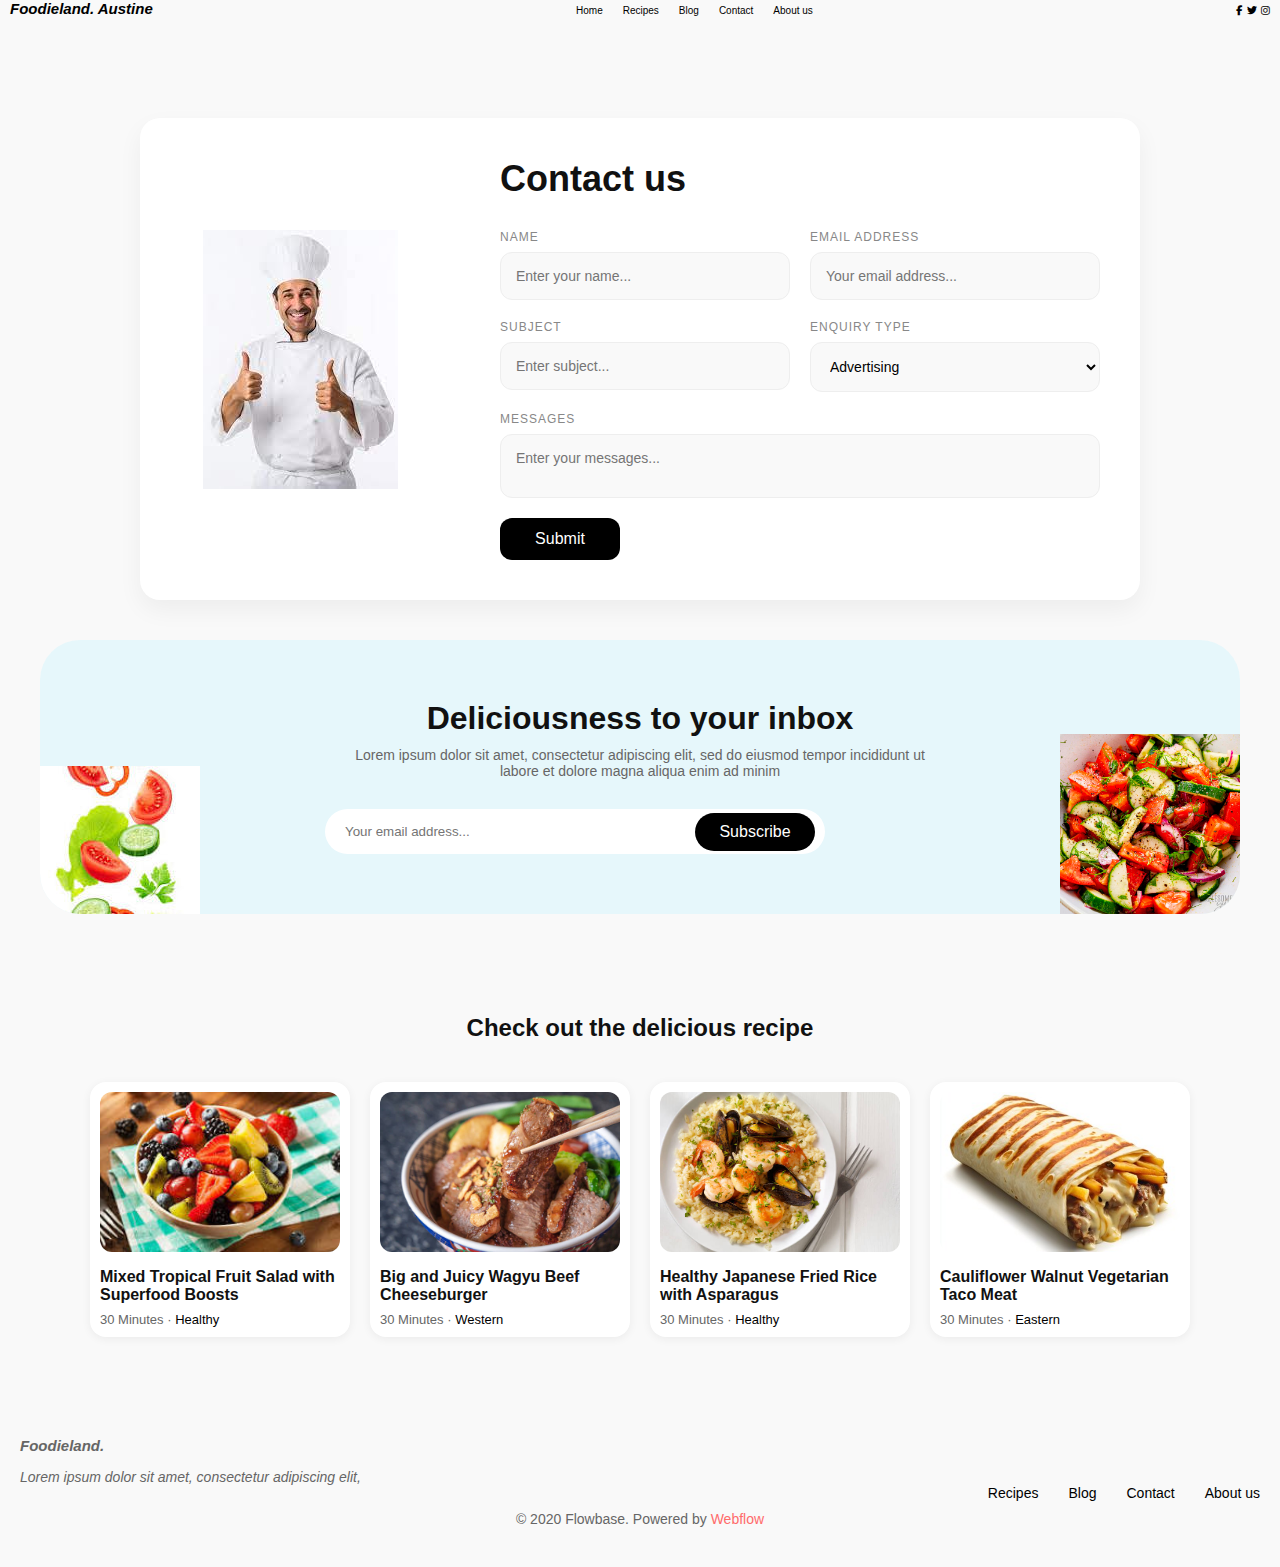
<file: index.html>
<!DOCTYPE html>
<html lang="en">
<head>
    <meta charset="UTF-8">
    <meta name="viewport" content="width=device-width, initial-scale=1.0">
    <link rel="stylesheet" href="https://cdnjs.cloudflare.com/ajax/libs/font-awesome/6.5.0/css/all.min.css">
    <link rel="stylesheet" href="styles.css">
    <title>Foodieland Contact</title>
</head>
<body>
  <body>
  <!-- <header> -->
    <!-- <nav style="max-width: 100vh;" > -->
      
      <div class="navbar">
      <div class="logo">Foodieland. Austine</div>

      <div>
  <ul class="nav-links">
        <li><a href="#">Home</a></li>
        <li><a href="#">Recipes</a></li>
        <li><a href="#">Blog</a></li>
        <li><a href="#">Contact</a></li>
        <li><a href="#">About us</a></li>
      </ul>

      </div>

            <div class="social-icons">
  <a href="https://www.facebook.com"><i class="fab fa-facebook-f"></i></a>
  <a href="https://twitter.com"><i class="fab fa-twitter"></i></a>
  <a href="https://instagram.com"><i class="fab fa-instagram"></i></a>
</div>

      </div>
  
  






    <!-- </nav> -->
  <!-- </header> -->
   <div class="contact-container">
    <div class="image-container">
      <img src="images/chef.jpg" alt="Chef giving thumbs up">
    </div>
    <div class="form-container">
      <h1>Contact us</h1>
      <form>
        <div class="form-row">
          <div class="form-group">
            <label for="name">Name</label>
            <input type="text" id="name" placeholder="Enter your name..." />
          </div>
          <div class="form-group">
            <label for="email">Email Address</label>
            <input type="email" id="email" placeholder="Your email address..." />
          </div>
        </div>
        <div class="form-row">
          <div class="form-group">
            <label for="subject">Subject</label>
            <input type="text" id="subject" placeholder="Enter subject..." />
          </div>
          <div class="form-group">
            <label for="enquiry">Enquiry Type</label>
            <select id="enquiry">
              <option>Advertising</option>
              <option>Support</option>
              <option>Partnership</option>
            </select>
          </div>
        </div>
        <div class="form-group full-width">
          <label for="message">Messages</label>
          <textarea id="message" placeholder="Enter your messages..."></textarea>
        </div>
        <button type="submit">Submit</button>
      </form>
    </div>
  </div>

  <!-- Subscription Banner -->
  <section class="subscribe-section">
    <div class="subscribe-content">
      <h1>Deliciousness to your inbox</h1>
      <p>Lorem ipsum dolor sit amet, consectetur adipiscing elit, sed do eiusmod tempor incididunt ut labore et dolore magna aliqua enim ad minim</p>
      <div class="subscribe-form">
         <input type="email" placeholder="Your email address...">
        <button class="btn">Subscribe</button>

      
      </div>
    </div>
    <div class="subscribe-images">
      <img src="images/left.jpg" alt="Left ingredients" class="left-img">
      <img src="images/Right.jpg" alt="Right ingredients" class="right-img">
    </div>
  </section>

  <!-- Recipe Grid -->
  <section class="recipes-section">
    <h2>Check out the delicious recipe</h2>
    <div class="recipes-grid">
      <!-- Recipe Card -->
      <div class="recipe-card">
        <img src="images/fruit-salad.jpg" alt="Fruit Salad">
        <h3>Mixed Tropical Fruit Salad with Superfood Boosts</h3>
        <p>30 Minutes · <span>Healthy</span></p>
      </div>
      <div class="recipe-card">
        <img src="images/wagyu-beef.jpg" alt="Wagyu Burger">
        <h3>Big and Juicy Wagyu Beef Cheeseburger</h3>
        <p>30 Minutes · <span>Western</span></p>
      </div>
      <div class="recipe-card">
        <img src="images/japanese-rice.jpg" alt="Fried Rice">
        <h3>Healthy Japanese Fried Rice with Asparagus</h3>
        <p>30 Minutes · <span>Healthy</span></p>
      </div>
      <div class="recipe-card">
        <img src="images/taco-meat.jpg" alt="Taco">
        <h3>Cauliflower Walnut Vegetarian Taco Meat</h3>
        <p>30 Minutes · <span>Eastern</span></p>
      </div>
    </div>
  </section>

  <!-- Footer -->
  <footer class="footer">
    <div class="footer-brand">Foodieland.</div>
    <div class="footer-writeup">Lorem ipsum dolor sit amet, consectetur adipiscing elit,</div>
    <div class="footer-links">
      <a href="#">Recipes</a>
      <a href="#">Blog</a>
      <a href="#">Contact</a>
      <a href="#">About us</a>
    </div>
    <p class="footer-copy">© 2020 Flowbase. Powered by <span>Webflow</span></p>
  </footer>
  
</body>
</html>
</file>
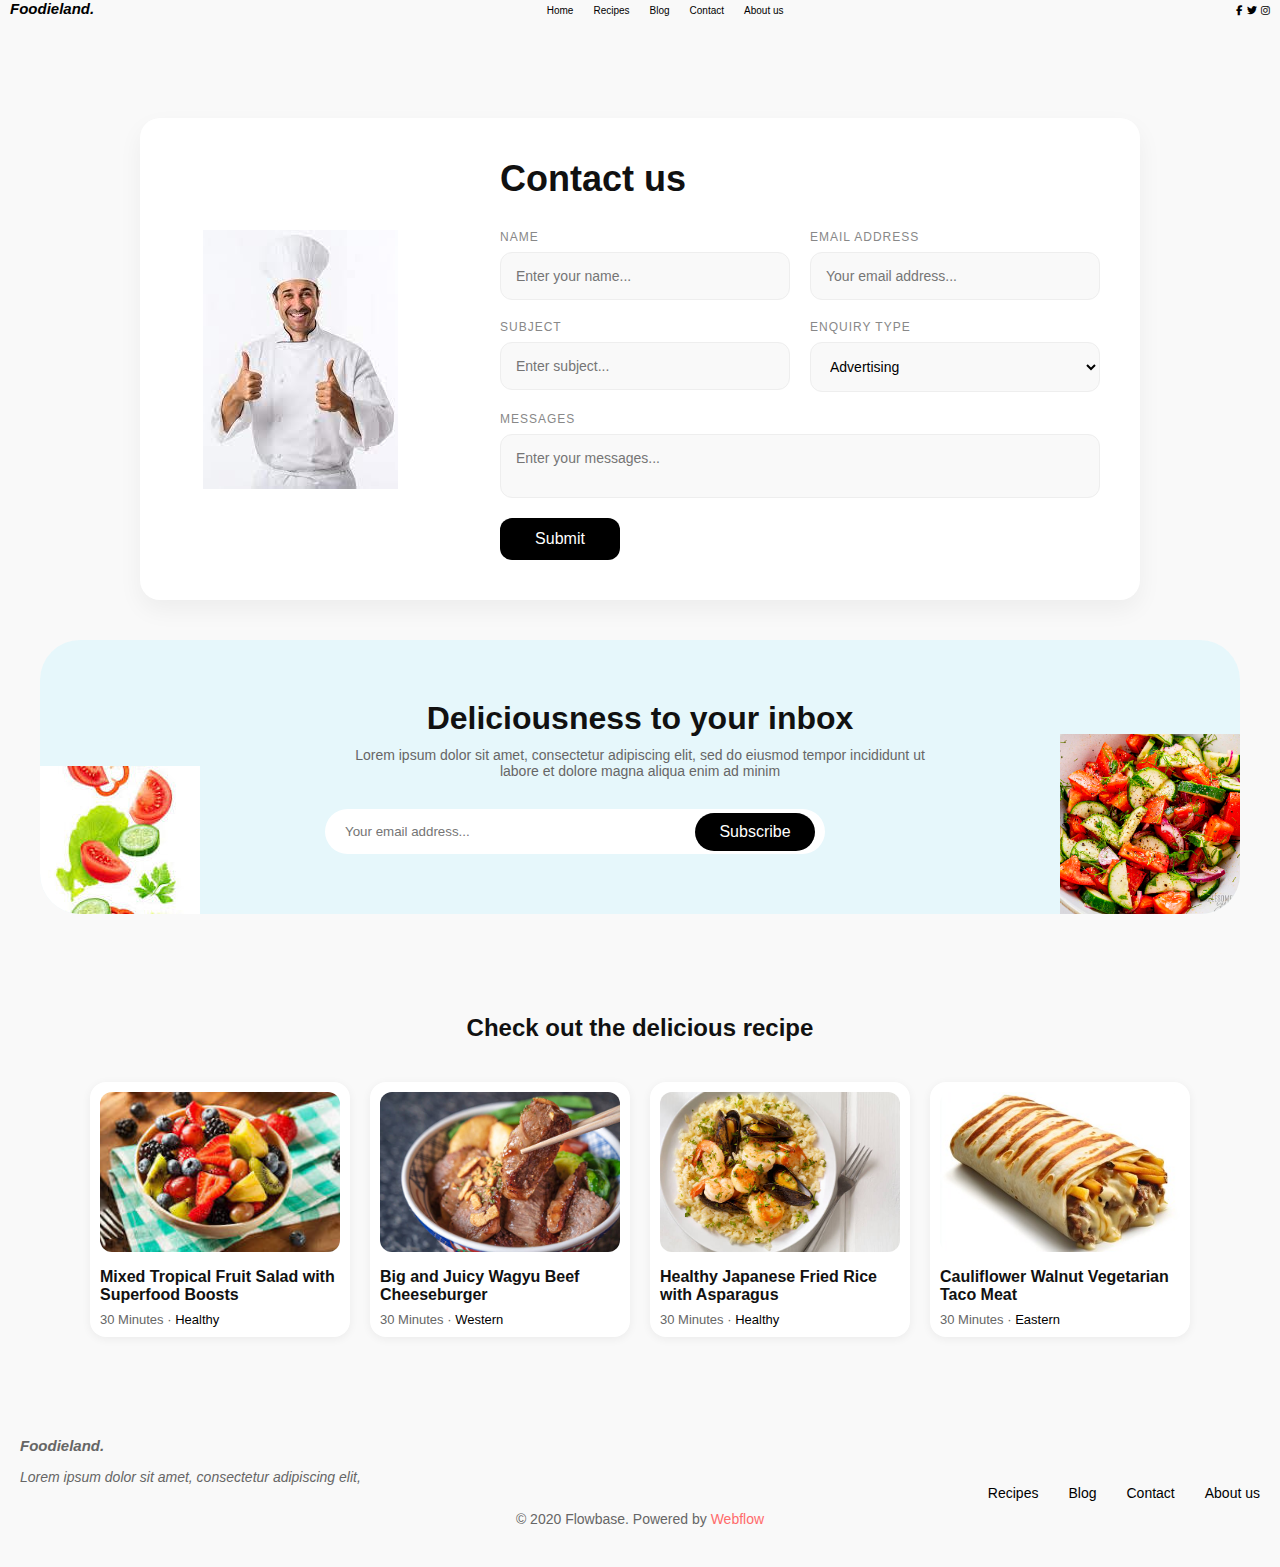
<file: Cooking-free.html>
<!DOCTYPE html>
<html lang="en">
<head>
    <meta charset="UTF-8">
    <meta name="viewport" content="width=device-width, initial-scale=1.0">
    <link rel="stylesheet" href="https://cdnjs.cloudflare.com/ajax/libs/font-awesome/6.5.0/css/all.min.css">
    <link rel="stylesheet" href="styles.css">
    <title>Foodieland Contact</title>
</head>
<body>
  <body>
  <!-- <header> -->
    <!-- <nav style="max-width: 100vh;" > -->
      
      <div class="navbar">
      <div class="logo">Foodieland.</div>

      <div>
  <ul class="nav-links">
        <li><a href="#">Home</a></li>
        <li><a href="#">Recipes</a></li>
        <li><a href="#">Blog</a></li>
        <li><a href="#">Contact</a></li>
        <li><a href="#">About us</a></li>
      </ul>

      </div>

            <div class="social-icons">
  <a href="https://www.facebook.com"><i class="fab fa-facebook-f"></i></a>
  <a href="https://twitter.com"><i class="fab fa-twitter"></i></a>
  <a href="https://instagram.com"><i class="fab fa-instagram"></i></a>
</div>

      </div>
  
  






    <!-- </nav> -->
  <!-- </header> -->
   <div class="contact-container">
    <div class="image-container">
      <img src="images/chef.jpg" alt="Chef giving thumbs up">
    </div>
    <div class="form-container">
      <h1>Contact us</h1>
      <form>
        <div class="form-row">
          <div class="form-group">
            <label for="name">Name</label>
            <input type="text" id="name" placeholder="Enter your name..." />
          </div>
          <div class="form-group">
            <label for="email">Email Address</label>
            <input type="email" id="email" placeholder="Your email address..." />
          </div>
        </div>
        <div class="form-row">
          <div class="form-group">
            <label for="subject">Subject</label>
            <input type="text" id="subject" placeholder="Enter subject..." />
          </div>
          <div class="form-group">
            <label for="enquiry">Enquiry Type</label>
            <select id="enquiry">
              <option>Advertising</option>
              <option>Support</option>
              <option>Partnership</option>
            </select>
          </div>
        </div>
        <div class="form-group full-width">
          <label for="message">Messages</label>
          <textarea id="message" placeholder="Enter your messages..."></textarea>
        </div>
        <button type="submit">Submit</button>
      </form>
    </div>
  </div>

  <!-- Subscription Banner -->
  <section class="subscribe-section">
    <div class="subscribe-content">
      <h1>Deliciousness to your inbox</h1>
      <p>Lorem ipsum dolor sit amet, consectetur adipiscing elit, sed do eiusmod tempor incididunt ut labore et dolore magna aliqua enim ad minim</p>
      <div class="subscribe-form">
           <input type="email" placeholder="Your email address...">
        <button class="btn">Subscribe</button>
      
      </div>
    </div>
    <div class="subscribe-images">
      <img src="images/left.jpg" alt="Left ingredients" class="left-img">
      <img src="images/Right.jpg" alt="Right ingredients" class="right-img">
    </div>
  </section>

  <!-- Recipe Grid -->
  <section class="recipes-section">
    <h2>Check out the delicious recipe</h2>
    <div class="recipes-grid">
      <!-- Recipe Card -->
      <div class="recipe-card">
        <img src="images/fruit-salad.jpg" alt="Fruit Salad">
        <h3>Mixed Tropical Fruit Salad with Superfood Boosts</h3>
        <p>30 Minutes · <span>Healthy</span></p>
      </div>
      <div class="recipe-card">
        <img src="images/wagyu-beef.jpg" alt="Wagyu Burger">
        <h3>Big and Juicy Wagyu Beef Cheeseburger</h3>
        <p>30 Minutes · <span>Western</span></p>
      </div>
      <div class="recipe-card">
        <img src="images/japanese-rice.jpg" alt="Fried Rice">
        <h3>Healthy Japanese Fried Rice with Asparagus</h3>
        <p>30 Minutes · <span>Healthy</span></p>
      </div>
      <div class="recipe-card">
        <img src="images/taco-meat.jpg" alt="Taco">
        <h3>Cauliflower Walnut Vegetarian Taco Meat</h3>
        <p>30 Minutes · <span>Eastern</span></p>
      </div>
    </div>
  </section>

  <!-- Footer -->
  <footer class="footer">
    <div class="footer-brand">Foodieland.</div>
    <div class="footer-writeup">Lorem ipsum dolor sit amet, consectetur adipiscing elit,</div>
    <div class="footer-links">
      <a href="#">Recipes</a>
      <a href="#">Blog</a>
      <a href="#">Contact</a>
      <a href="#">About us</a>
    </div>
    <p class="footer-copy">© 2020 Flowbase. Powered by <span>Webflow</span></p>
  </footer>
  
</body>
</html>
</file>
<file: styles.css>
* {
  box-sizing: border-box;
  margin: 0;
  padding: 0;
  font-family: sans-serif;
}

body {
  background: #f9f9f9;
  color: #111;
}

header {
  background: white;
  padding: 20px 40px;
  display: flex;
  justify-content: space-between;
  text-transform: unset;
}
.logo {
  font-weight: 700;
  font-size: 15px;
  font-style: italic;
  color: #000;
  
  
  
}

  .nav-links {
  align-items:center;
  list-style: none;
  display: flex;
  gap: 20px;
  text-align: center;
  justify-content: center;
}

.nav-links a, .social-icons a {
  text-align: center;
  font-size: x-small;
  text-decoration: none;
  gap: 20px;
  color: black; 

}



.contact-container {
  display: flex;
  max-width: 1000px;
  margin: 0 auto;
  background: #fff;
  border-radius: 20px;
  box-shadow: 0 10px 25px rgba(0, 0, 0, 0.05);
}

.image-container {
  flex: 1;
  padding: 10px;
  display: flex;
  align-items: center;
  justify-content: center;
  width: 1000px;
  height: auto;
  
}

.form-container {
  flex: 2;
  padding: 40px;
}

.form-container h1 {
  font-size: 36px;
  margin-bottom: 30px;
}

form {
  display: flex;
  flex-direction: column;
  gap: 20px;
}

.form-row {
  display: flex;
  gap: 20px;
}

.form-group {
  flex: 1;
  display: flex;
  flex-direction: column;
}

.form-group label {
  font-size: 12px;
  color: #888;
  margin-bottom: 8px;
  text-transform: uppercase;
  letter-spacing: 1px;
}

.form-group input,
.form-group select,
.form-group textarea {
  padding: 15px;
  border: 1px solid #eee;
  border-radius: 12px;
  font-size: 14px;
  background-color: #f9f9f9;
  resize: none;
  outline: none;
  transition: border 0.3s;
}

.form-group input:focus,
.form-group select:focus,
.form-group textarea:focus {
  border-color: #ccc;
}

.full-width {
  width: 100%;
}

button {
  width: 120px;
  padding: 12px;
  border: none;
  background-color: #000;
  color: white;
  font-size: 16px;
  border-radius: 12px;
  cursor: pointer;
  align-self: flex-start;
  transition: background-color 0.3s ease;
}

.button:hover {
  background-color: #333;

}



.subscribe-section {
  background: #e6f7fb;
  padding: 60px 20px;
  text-align: center;
  border-radius: 40px;
  margin: 40px auto;
  max-width: 1200px;
  position: relative;
  overflow: hidden;
  display: flex;
  justify-content: center;
  align-items: center;
}

.subscribe-section h1 {
  font-size: 32px;
  margin-bottom: 10px;
}

.subscribe-section p {
  max-width: 600px;
  margin: 0 auto 30px;
  font-size: 14px;
  color: #666;
}

.subscribe-form {
  display: flex;
  justify-content: center;
  align-items: center;
  gap: 10px;
  flex-wrap: wrap;
}

.subscribe-form input {
  padding: 15px 20px;
  border: none;
  border-radius: 30px;
  width: 500px;
  max-width: 80%;
  outline: none;
}

.subscribe-form button {
  padding: 10px;
  background-color: #000;
  color: #fff;
  border-radius: 30px;
  position: relative;
}

.subscribe-images .left-img {
  position: absolute;
  left: 0;
  bottom: 0;
  max-height: 150px;
 
}

.subscribe-images .right-img {
  position: absolute;
  right: 0;
  bottom: 0;
  max-height: 180px;
 
}


.recipes-section {
  padding: 60px 20px;
  text-align: center;
}

.recipes-section h2 {
  font-size: 24px;
  margin-bottom: 40px;
}

.recipes-grid {
  display: grid;
  grid-template-columns: repeat(auto-fit, minmax(240px, 1fr));
  gap: 20px;
  max-width: 1100px;
  margin: 0 auto;
}

.recipe-card {
  background: #fff;
  border-radius: 16px;
  box-shadow: 0 2px 10px rgba(0, 0, 0, 0.06);
  padding: 10px;
  transition: transform 0.2s ease;
}

.recipe-card:hover {
  transform: translateY(-5px);
}

.recipe-card img {
  width: 100%;
  border-radius: 12px;
  height: 160px;
  object-fit: cover;
  margin-bottom: 12px;
}

.recipe-card h3 {
  font-size: 16px;
  margin-bottom: 8px;
  text-align: left;
}

.recipe-card p {
  font-size: 13px;
  color: #666;
  text-align: left;
}

.recipe-card span {
  color: #000;
  font-weight: 500;
}

/* Footer */
.footer {
  text-align: center;
  padding: 40px 20px;
  background: #f9f9f9;
  font-size: 14px;
  color: #666;
  
}

.footer-brand {
  display: flex;
  font-weight: bolder;
  font-size: 15px;
  margin-bottom: 15px;
  font-style: italic;
  
}

.footer-links {
  display: flex;
  justify-content: right;
  gap: 30px;
  margin-bottom: 10px;
}

.footer-links a {
  text-decoration: none;
  color: #000;
  font-weight: 500px;
}

.footer-writeup {
  display: flex;
  text-align: right;
  justify-content: left;
  font-style: italic;

}

.footer-copy span {
  color: #ff6b6b;
}

.btn{
  position: relative;
  right: 140px;
  top: 4px;
  display: flex;
  justify-content: center;
  align-items: center;
  

}

.button:hover {
  background-color: #333;
}

.navbar{
  display: flex;
justify-content: space-between;
margin-bottom: 100px;
margin-left: 10px;
margin-right: 10px;
}


@media (max-width: 1024px) {
  .contact-container {
    flex-direction: column;
    padding: 20px;
  }

  .form-container {
    padding: 20px;
  }

  .image-container {
    width: 100%;
    height: auto;
    margin-bottom: 20px;
  }

  .recipes-grid {
    grid-template-columns: repeat(auto-fit, minmax(220px, 1fr));
  }

  .nav-links {
    flex-wrap: wrap;
    justify-content: center;
    gap: 15px;
  }
}

@media (max-width: 768px) {
  header {
    flex-direction: column;
    align-items: flex-start;
    padding: 20px;
  }

  .logo {
    font-size: 18px;
    margin-bottom: 10px;
  }

  .nav-links {
    flex-direction: column;
    align-items: flex-start;
    width: 100%;
    gap: 10px;
  }

  .nav-links a {
    font-size: 13px;
  }


  .form-row {
    flex-direction: column;
  }

  .form-container h1 {
    font-size: 24px;
  }

  button {
    width: 100%;
  }


  .recipes-grid {
    grid-template-columns: 1fr;
  }

  .recipe-card img {
    height: auto;
  }

  .subscribe-section {
    flex-direction: column;
    padding: 30px 20px;
    text-align: center; 
    border-radius: 30px;
    gap: 29px;
    position: relative;
  }

    

   .subscribe-section h1 {
    font-size: 22px;
    line-height: 1.4;
    margin-bottom: 20px;
  }

  .subscribe-section p {
    font-size: 14px;
    margin-bottom: 20px;
  }

  .subscribe-form {
    width: 100%;
    display: flex;
    flex-direction: column;
    gap: 10px;
    align-items: center;
  }

  .subscribe-form input {
    width: 100%;
    max-width: 100%;
    border-radius: 30px;
    padding: 15px;
    font-size: 14px;
    
  }

    .subscribe-form button {
      width: 100%;
      max-width: 300px;
    position: relative;
    padding: 10px;
    border-radius: 30px;
    font-size: 14px;
    
    
  }

  .btn {
    top: 60%;
    left: 50%;
    right: 140px;
    transform: translate(50%);
    
  }

  .subscribe-images .left-img,
  .subscribe-images .right-img {
    max-width: 80px;
    max-height: 80px;
    opacity: 0.7;
    position: absolute;
    bottom: 10px;
  }

  .subscribe-images .left-img {
    left: 10px;
  
  }

  .subscribe-images .right-img {
    right: 10px;
    
  }

  .subscribe-form input {
    width: 100%;
    max-width: 100%;
  }

  .subscribe-form {
    flex-direction: column;
  }

  

  .footer {
    text-align: center;
  }

  .footer-links {
    justify-content: center;
    flex-wrap: wrap;
    gap: 15px;
  }

  .footer-brand,
  .footer-writeup {
    justify-content: center;
    text-align: center;
  }
}
</file>
